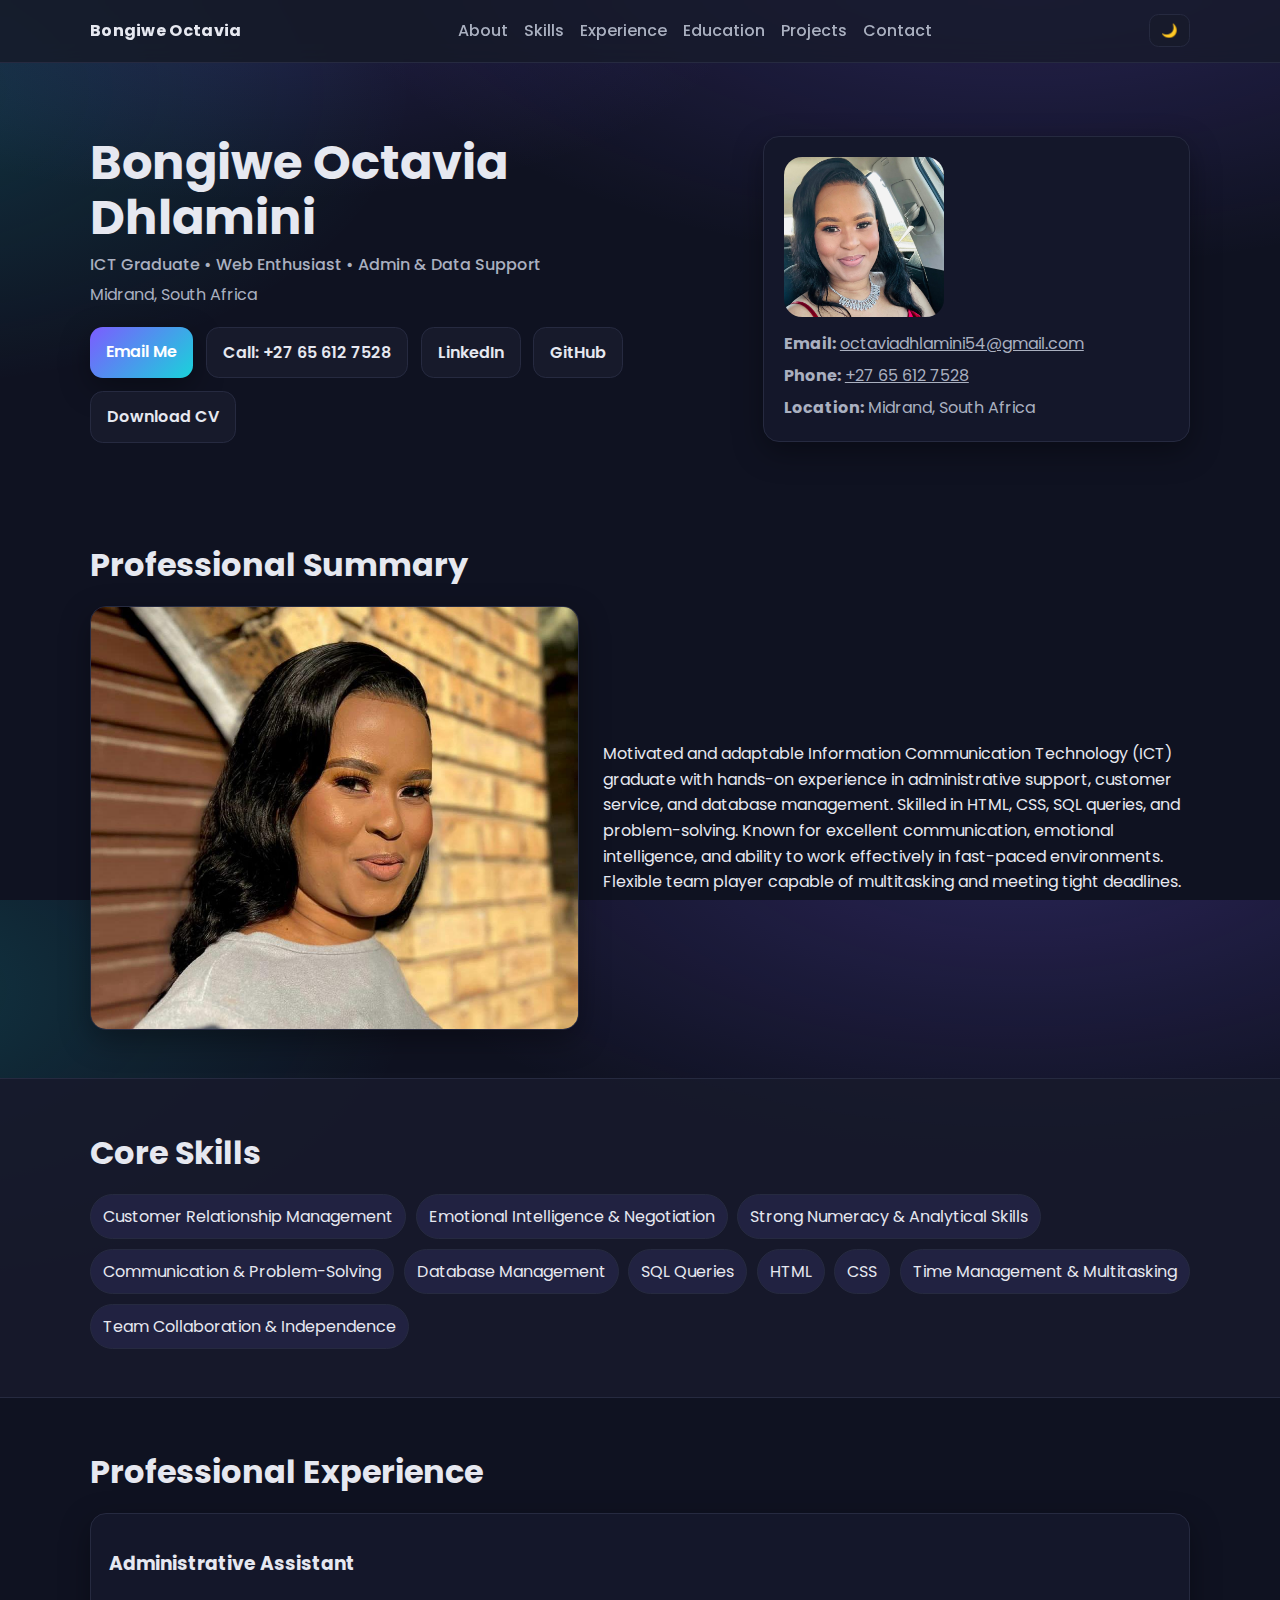
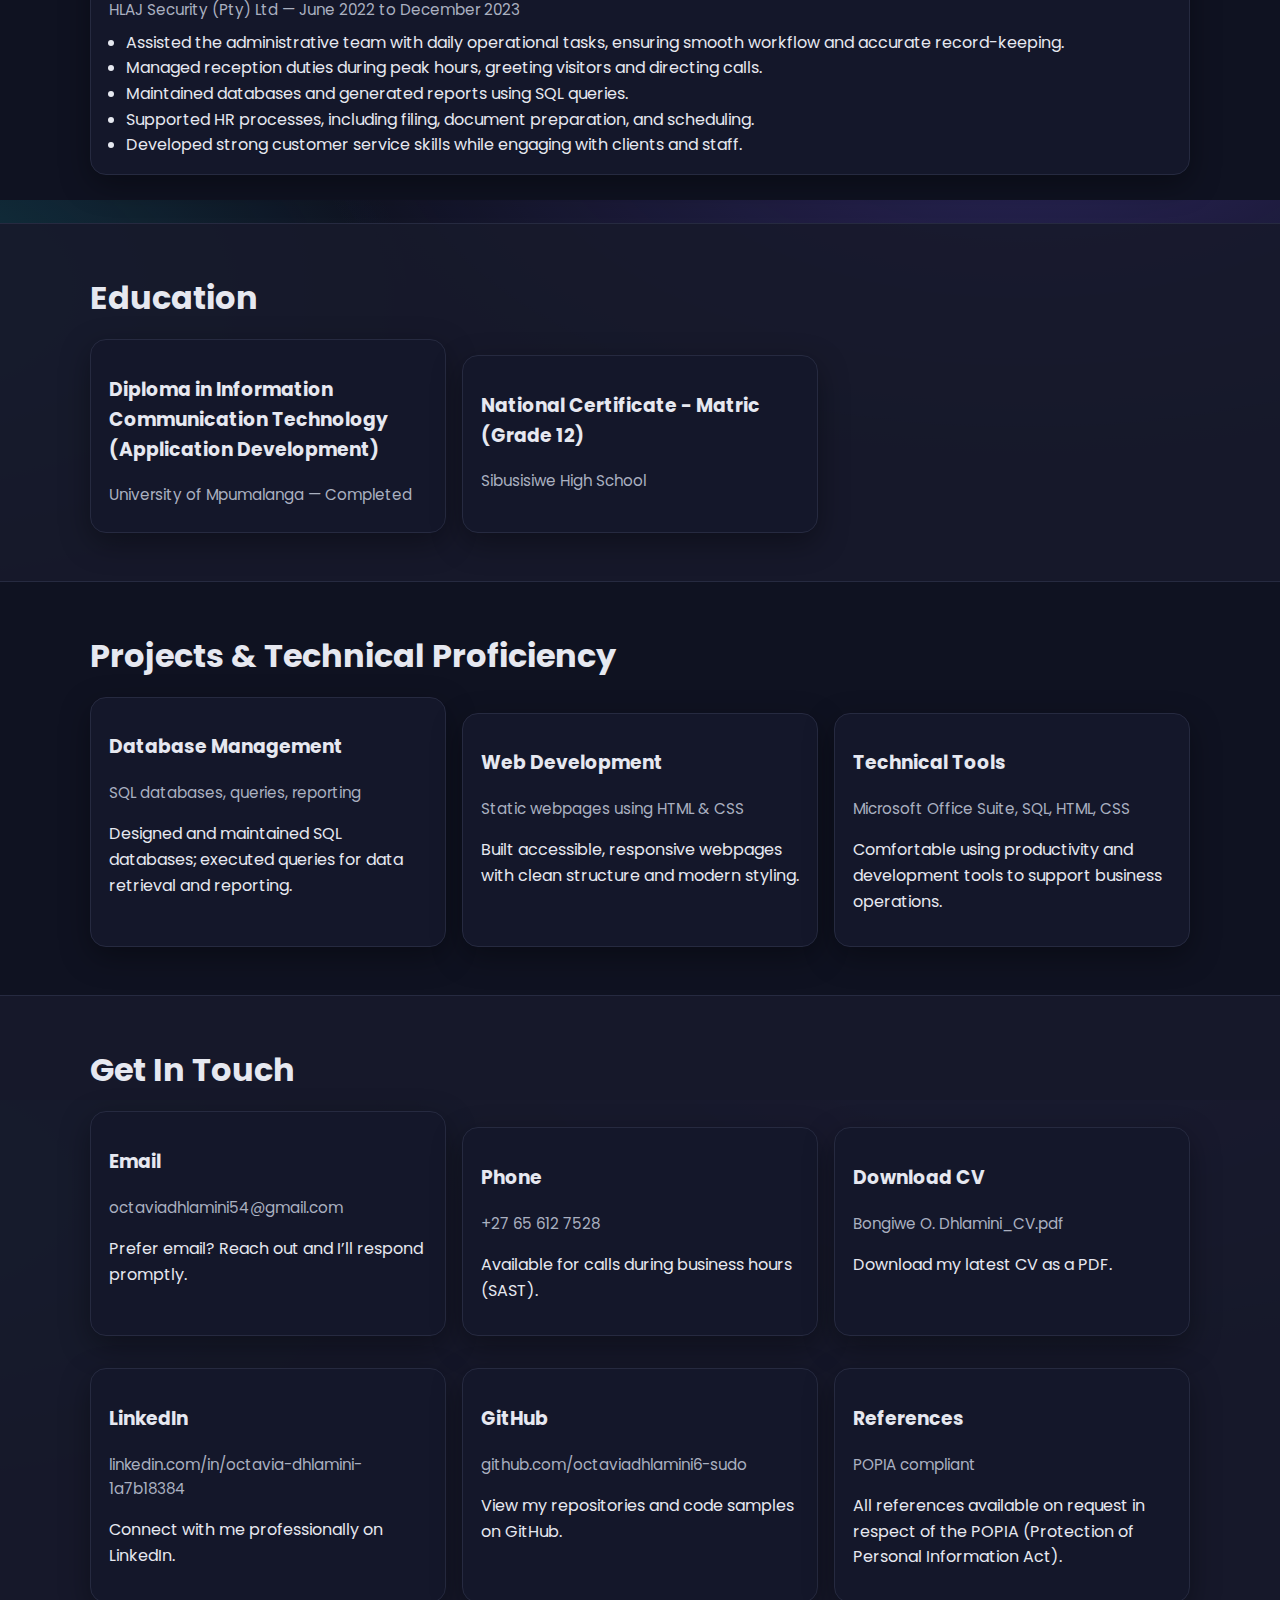
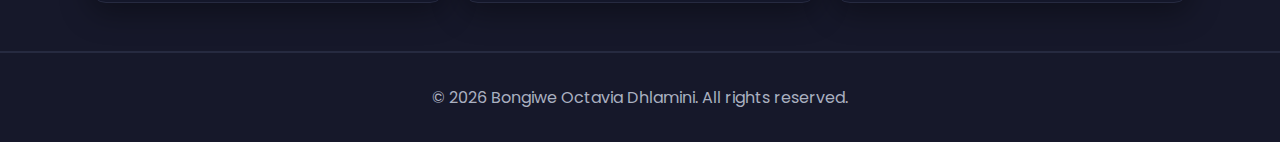
<file: index.html>
<!doctype html>
<html lang="en">
  <head>
    <meta charset="utf-8">
    <meta name="viewport" content="width=device-width, initial-scale=1">
    <title>Bongiwe Octavia Dhlamini | Portfolio</title>
    <meta name="description" content="Portfolio of Bongiwe Octavia Dhlamini — ICT graduate skilled in HTML, CSS, SQL, and admin support.">
    <link rel="preconnect" href="https://fonts.googleapis.com">
    <link rel="preconnect" href="https://fonts.gstatic.com" crossorigin>
    <link href="https://fonts.googleapis.com/css2?family=Poppins:wght@300;400;500;600;700&display=swap" rel="stylesheet">
    <link rel="stylesheet" href="styles.css">
    <script defer src="script.js"></script>
  </head>
  <body>
    <a class="skip-link" href="#about">Skip to content</a>

    <header class="site-header" id="top">
      <div class="container nav">
        <a class="brand" href="#top">Bongiwe Octavia</a>
        <nav class="primary-nav" aria-label="Primary">
          <button class="nav-toggle" aria-expanded="false" aria-controls="nav-list" aria-label="Open menu">
            <span></span><span></span><span></span>
          </button>
          <ul id="nav-list">
            <li><a href="#about">About</a></li>
            <li><a href="#skills">Skills</a></li>
            <li><a href="#experience">Experience</a></li>
            <li><a href="#education">Education</a></li>
            <li><a href="#projects">Projects</a></li>
            <li><a href="#contact">Contact</a></li>
          </ul>
        </nav>
        <button class="theme-toggle" id="themeToggle" aria-label="Toggle theme" title="Toggle light/dark">🌙</button>
      </div>
    </header>

    <section class="hero">
      <div class="container grid-2">
        <div class="hero-copy">
          <h1 class="headline">Bongiwe Octavia Dhlamini</h1>
          <p class="subhead">ICT Graduate • Web Enthusiast • Admin & Data Support</p>
          <p class="location">Midrand, South Africa</p>
          <div class="actions">
            <a class="btn primary" href="mailto:octaviadhlamini54@gmail.com">Email Me</a>
            <a class="btn outline" href="tel:+27656127528">Call: +27 65 612 7528</a>
            <a class="btn outline" href="https://www.linkedin.com/in/octavia-dhlamini-1a7b18384" target="_blank" rel="noopener">LinkedIn</a>
            <a class="btn outline" href="https://github.com/octaviadhlamini6-sudo" target="_blank" rel="noopener">GitHub</a>
            <a class="btn outline" href="Bongiwe%20O.%20Dhlamini_CV.pdf" download>Download CV</a>
          </div>
        </div>
        <div class="hero-card">
          <div class="profile-card">
            <div class="avatar" aria-hidden="false">
              <img src="pictures/pic2.jpeg" alt="Bongiwe Octavia Dhlamini">
            </div>
            <ul class="contact-list">
              <li><strong>Email:</strong> <a href="mailto:octaviadhlamini54@gmail.com">octaviadhlamini54@gmail.com</a></li>
              <li><strong>Phone:</strong> <a href="tel:+27656127528">+27 65 612 7528</a></li>
              <li><strong>Location:</strong> Midrand, South Africa</li>
            </ul>
            
            
          </div>
        </div>
      </div>
      <div class="hero-bg" aria-hidden="true"></div>
    </section>

    <main>
      <section id="about" class="section">
        <div class="container">
          <h2 class="section-title">Professional Summary</h2>
          <div class="about-grid">
            <div class="about-photo-wrap">
              <img class="about-photo" src="pictures/pic.jpeg" alt="Bongiwe Octavia Dhlamini portrait">
            </div>
            <div>
              <p>
                Motivated and adaptable Information Communication Technology (ICT) graduate with hands-on experience in administrative support,
                customer service, and database management. Skilled in HTML, CSS, SQL queries, and problem-solving. Known for excellent
                communication, emotional intelligence, and ability to work effectively in fast-paced environments. Flexible team player capable
                of multitasking and meeting tight deadlines.
              </p>
            </div>
          </div>
        </div>
      </section>

      <section id="skills" class="section alt">
        <div class="container">
          <h2 class="section-title">Core Skills</h2>
          <ul class="chip-list">
            <li>Customer Relationship Management</li>
            <li>Emotional Intelligence & Negotiation</li>
            <li>Strong Numeracy & Analytical Skills</li>
            <li>Communication & Problem-Solving</li>
            <li>Database Management</li>
            <li>SQL Queries</li>
            <li>HTML</li>
            <li>CSS</li>
            <li>Time Management & Multitasking</li>
            <li>Team Collaboration & Independence</li>
          </ul>
        </div>
      </section>

      <section id="experience" class="section">
        <div class="container">
          <h2 class="section-title">Professional Experience</h2>
          <article class="card">
            <header class="card-header">
              <h3>Administrative Assistant</h3>
              <p class="meta">HLAJ Security (Pty) Ltd — June 2022 to December 2023</p>
            </header>
            <ul class="card-list">
              <li>Assisted the administrative team with daily operational tasks, ensuring smooth workflow and accurate record-keeping.</li>
              <li>Managed reception duties during peak hours, greeting visitors and directing calls.</li>
              <li>Maintained databases and generated reports using SQL queries.</li>
              <li>Supported HR processes, including filing, document preparation, and scheduling.</li>
              <li>Developed strong customer service skills while engaging with clients and staff.</li>
            </ul>
          </article>
        </div>
      </section>

      <section id="education" class="section alt">
        <div class="container">
          <h2 class="section-title">Education</h2>
          <div class="card-grid">
            <article class="card">
              <header class="card-header">
                <h3>Diploma in Information Communication Technology (Application Development)</h3>
                <p class="meta">University of Mpumalanga — Completed</p>
              </header>
            </article>
            <article class="card">
              <header class="card-header">
                <h3>National Certificate - Matric (Grade 12)</h3>
                <p class="meta">Sibusisiwe High School</p>
              </header>
            </article>
          </div>
        </div>
      </section>

      <section id="projects" class="section">
        <div class="container">
          <h2 class="section-title">Projects & Technical Proficiency</h2>
          <div class="card-grid">
            <article class="card">
              <header class="card-header">
                <h3>Database Management</h3>
                <p class="meta">SQL databases, queries, reporting</p>
              </header>
              <p>Designed and maintained SQL databases; executed queries for data retrieval and reporting.</p>
            </article>
            <article class="card">
              <header class="card-header">
                <h3>Web Development</h3>
                <p class="meta">Static webpages using HTML & CSS</p>
              </header>
              <p>Built accessible, responsive webpages with clean structure and modern styling.</p>
            </article>
            <article class="card">
              <header class="card-header">
                <h3>Technical Tools</h3>
                <p class="meta">Microsoft Office Suite, SQL, HTML, CSS</p>
              </header>
              <p>Comfortable using productivity and development tools to support business operations.</p>
            </article>
          </div>
        </div>
      </section>

      <section id="contact" class="section alt">
        <div class="container">
          <h2 class="section-title">Get In Touch</h2>
          <div class="contact-cards card-grid">
            <a class="card link-card" href="mailto:octaviadhlamini54@gmail.com">
              <header class="card-header">
                <h3>Email</h3>
                <p class="meta">octaviadhlamini54@gmail.com</p>
              </header>
              <p>Prefer email? Reach out and I’ll respond promptly.</p>
            </a>
            <a class="card link-card" href="tel:+27656127528">
              <header class="card-header">
                <h3>Phone</h3>
                <p class="meta">+27 65 612 7528</p>
              </header>
              <p>Available for calls during business hours (SAST).</p>
            </a>
            <a class="card link-card" href="Bongiwe%20O.%20Dhlamini_CV.pdf" download>
              <header class="card-header">
                <h3>Download CV</h3>
                <p class="meta">Bongiwe O. Dhlamini_CV.pdf</p>
              </header>
              <p>Download my latest CV as a PDF.</p>
            </a>
            <a class="card link-card" href="https://www.linkedin.com/in/octavia-dhlamini-1a7b18384" target="_blank" rel="noopener">
              <header class="card-header">
                <h3>LinkedIn</h3>
                <p class="meta">linkedin.com/in/octavia-dhlamini-1a7b18384</p>
              </header>
              <p>Connect with me professionally on LinkedIn.</p>
            </a>
            <a class="card link-card" href="https://github.com/octaviadhlamini6-sudo" target="_blank" rel="noopener">
              <header class="card-header">
                <h3>GitHub</h3>
                <p class="meta">github.com/octaviadhlamini6-sudo</p>
              </header>
              <p>View my repositories and code samples on GitHub.</p>
            </a>
            <div class="card">
              <header class="card-header">
                <h3>References</h3>
                <p class="meta">POPIA compliant</p>
              </header>
              <p>All references available on request in respect of the POPIA (Protection of Personal Information Act).</p>
            </div>
          </div>
        </div>
      </section>
    </main>

    <footer class="site-footer">
      <div class="container">
        <p>© <span id="year"></span> Bongiwe Octavia Dhlamini. All rights reserved.</p>
      </div>
    </footer>

    <button id="backToTop" class="back-to-top" aria-label="Back to top" title="Back to top">↑</button>
  </body>
  </html>
</file>
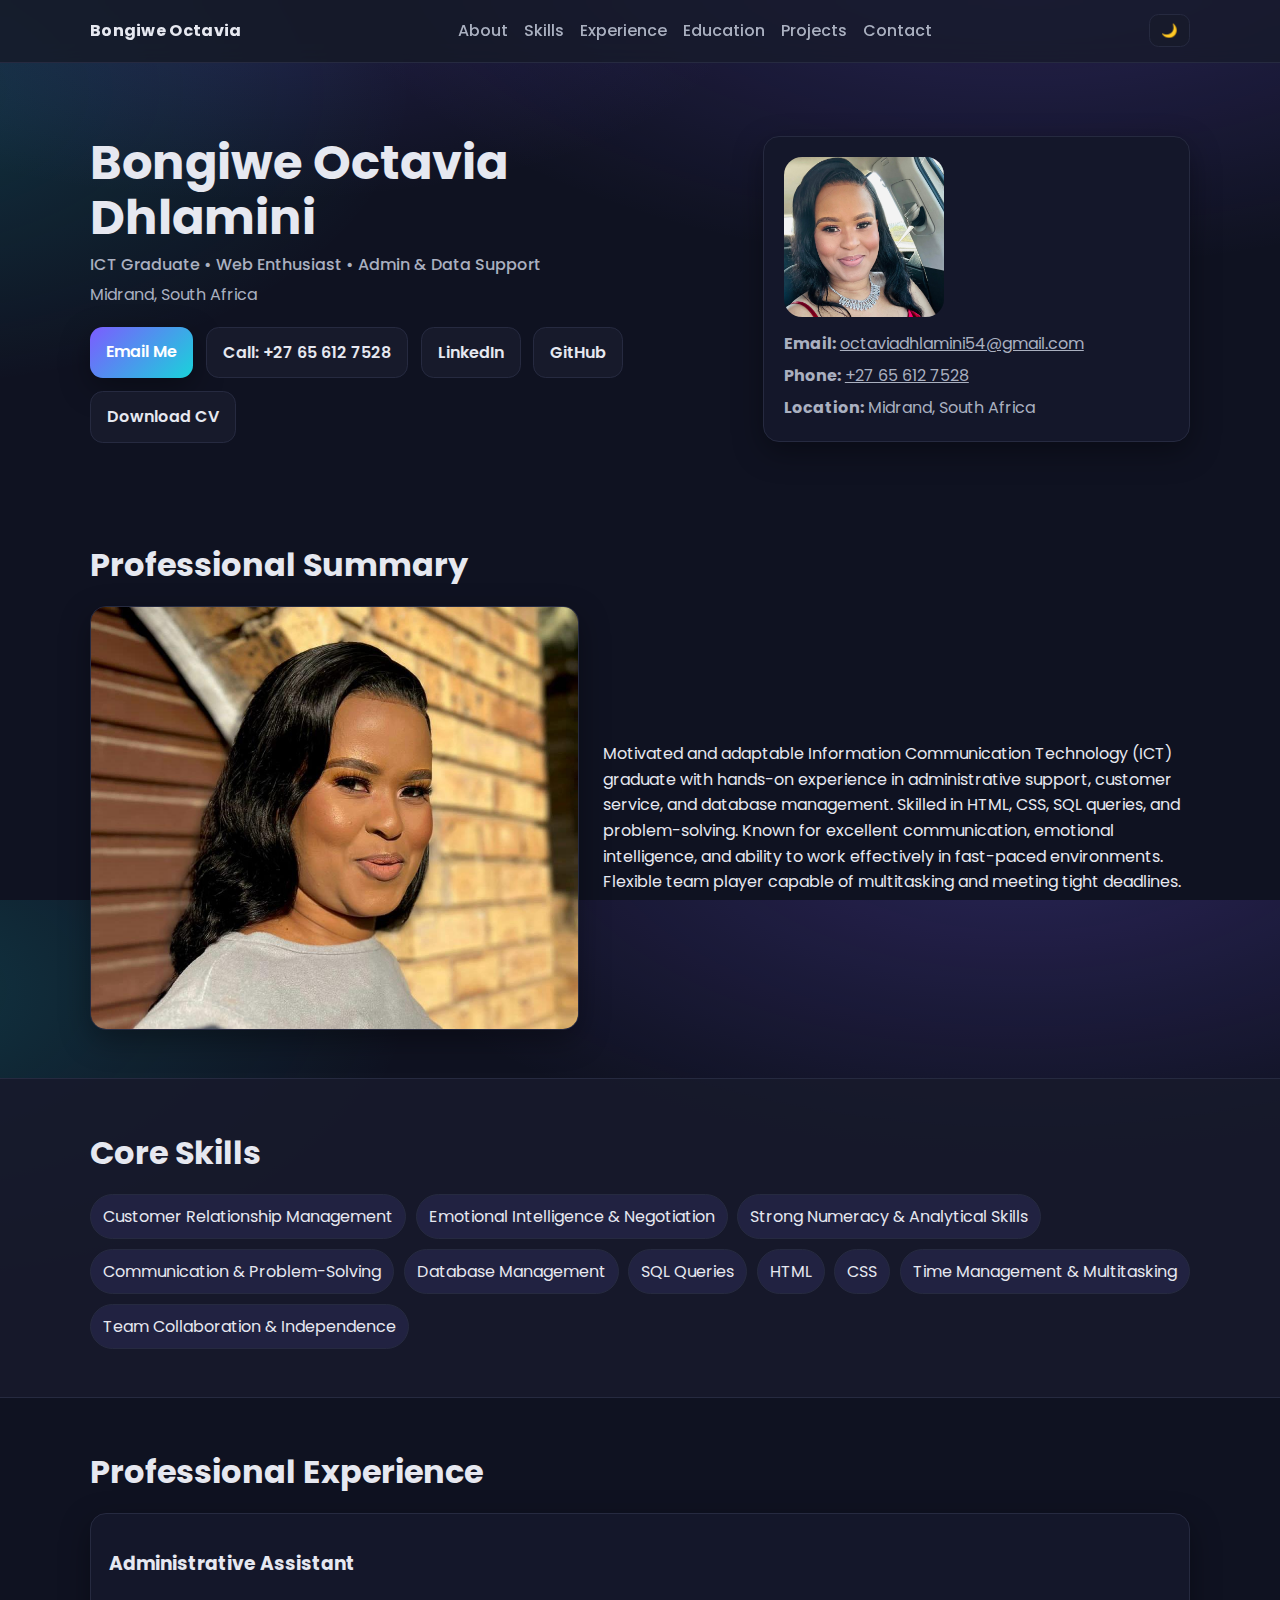
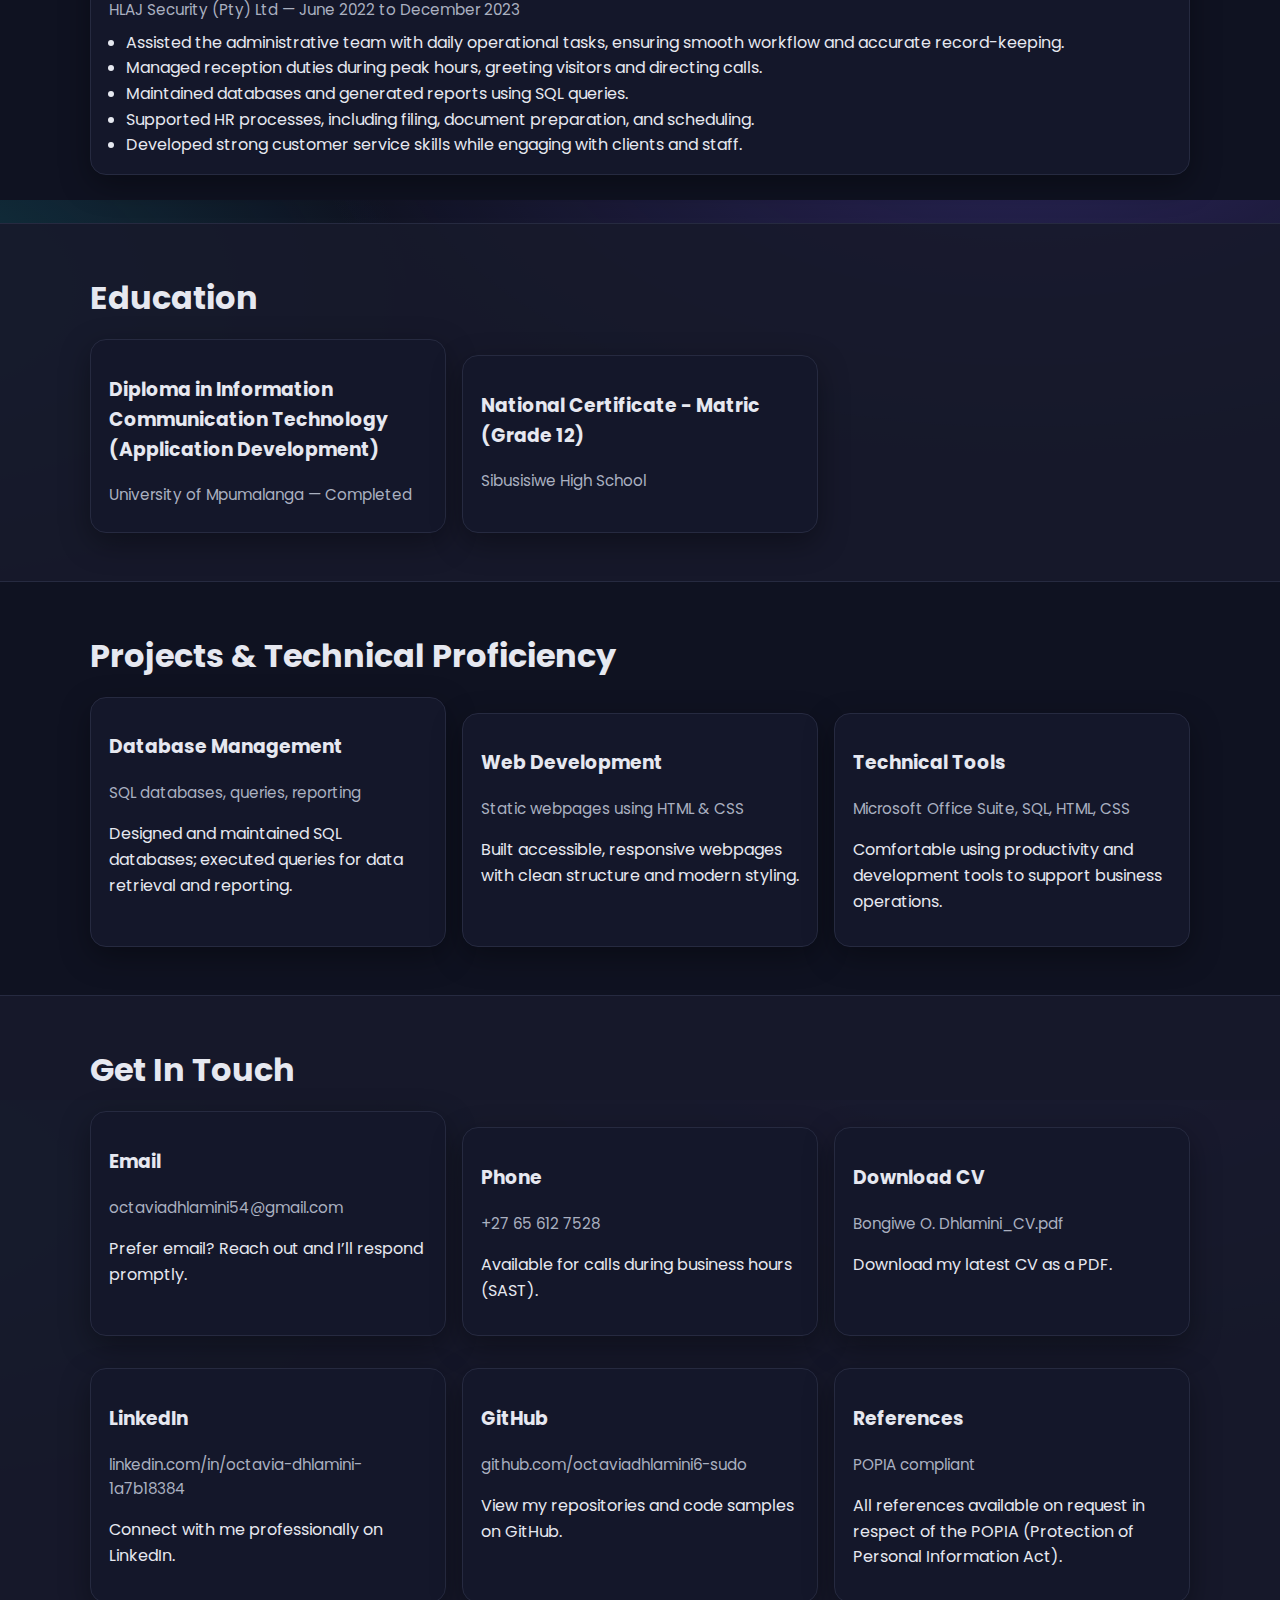
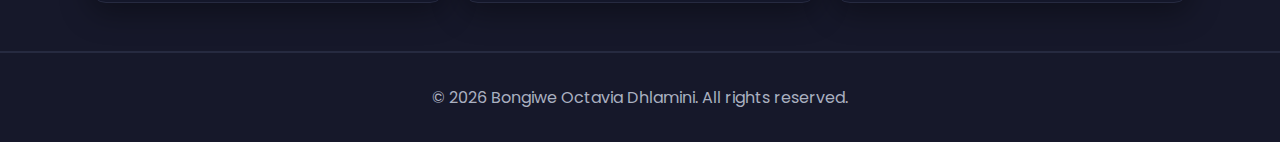
<file: Bongiwe Portfolio/index.html>
<!doctype html>
<html lang="en">
  <head>
    <meta charset="utf-8">
    <meta name="viewport" content="width=device-width, initial-scale=1">
    <title>Bongiwe Octavia Dhlamini | Portfolio</title>
    <meta name="description" content="Portfolio of Bongiwe Octavia Dhlamini — ICT graduate skilled in HTML, CSS, SQL, and admin support.">
    <link rel="preconnect" href="https://fonts.googleapis.com">
    <link rel="preconnect" href="https://fonts.gstatic.com" crossorigin>
    <link href="https://fonts.googleapis.com/css2?family=Poppins:wght@300;400;500;600;700&display=swap" rel="stylesheet">
    <link rel="stylesheet" href="styles.css">
    <script defer src="script.js"></script>
  </head>
  <body>
    <a class="skip-link" href="#about">Skip to content</a>

    <header class="site-header" id="top">
      <div class="container nav">
        <a class="brand" href="#top">Bongiwe Octavia</a>
        <nav class="primary-nav" aria-label="Primary">
          <button class="nav-toggle" aria-expanded="false" aria-controls="nav-list" aria-label="Open menu">
            <span></span><span></span><span></span>
          </button>
          <ul id="nav-list">
            <li><a href="#about">About</a></li>
            <li><a href="#skills">Skills</a></li>
            <li><a href="#experience">Experience</a></li>
            <li><a href="#education">Education</a></li>
            <li><a href="#projects">Projects</a></li>
            <li><a href="#contact">Contact</a></li>
          </ul>
        </nav>
        <button class="theme-toggle" id="themeToggle" aria-label="Toggle theme" title="Toggle light/dark">🌙</button>
      </div>
    </header>

    <section class="hero">
      <div class="container grid-2">
        <div class="hero-copy">
          <h1 class="headline">Bongiwe Octavia Dhlamini</h1>
          <p class="subhead">ICT Graduate • Web Enthusiast • Admin & Data Support</p>
          <p class="location">Midrand, South Africa</p>
          <div class="actions">
            <a class="btn primary" href="mailto:octaviadhlamini54@gmail.com">Email Me</a>
            <a class="btn outline" href="tel:+27656127528">Call: +27 65 612 7528</a>
            <a class="btn outline" href="https://www.linkedin.com/in/octavia-dhlamini-1a7b18384" target="_blank" rel="noopener">LinkedIn</a>
            <a class="btn outline" href="https://github.com/octaviadhlamini6-sudo" target="_blank" rel="noopener">GitHub</a>
            <a class="btn outline" href="Bongiwe%20O.%20Dhlamini_CV.pdf" download>Download CV</a>
          </div>
        </div>
        <div class="hero-card">
          <div class="profile-card">
            <div class="avatar" aria-hidden="false">
              <img src="pictures/pic2.jpeg" alt="Bongiwe Octavia Dhlamini">
            </div>
            <ul class="contact-list">
              <li><strong>Email:</strong> <a href="mailto:octaviadhlamini54@gmail.com">octaviadhlamini54@gmail.com</a></li>
              <li><strong>Phone:</strong> <a href="tel:+27656127528">+27 65 612 7528</a></li>
              <li><strong>Location:</strong> Midrand, South Africa</li>
            </ul>
            
            
          </div>
        </div>
      </div>
      <div class="hero-bg" aria-hidden="true"></div>
    </section>

    <main>
      <section id="about" class="section">
        <div class="container">
          <h2 class="section-title">Professional Summary</h2>
          <div class="about-grid">
            <div class="about-photo-wrap">
              <img class="about-photo" src="pictures/pic.jpeg" alt="Bongiwe Octavia Dhlamini portrait">
            </div>
            <div>
              <p>
                Motivated and adaptable Information Communication Technology (ICT) graduate with hands-on experience in administrative support,
                customer service, and database management. Skilled in HTML, CSS, SQL queries, and problem-solving. Known for excellent
                communication, emotional intelligence, and ability to work effectively in fast-paced environments. Flexible team player capable
                of multitasking and meeting tight deadlines.
              </p>
            </div>
          </div>
        </div>
      </section>

      <section id="skills" class="section alt">
        <div class="container">
          <h2 class="section-title">Core Skills</h2>
          <ul class="chip-list">
            <li>Customer Relationship Management</li>
            <li>Emotional Intelligence & Negotiation</li>
            <li>Strong Numeracy & Analytical Skills</li>
            <li>Communication & Problem-Solving</li>
            <li>Database Management</li>
            <li>SQL Queries</li>
            <li>HTML</li>
            <li>CSS</li>
            <li>Time Management & Multitasking</li>
            <li>Team Collaboration & Independence</li>
          </ul>
        </div>
      </section>

      <section id="experience" class="section">
        <div class="container">
          <h2 class="section-title">Professional Experience</h2>
          <article class="card">
            <header class="card-header">
              <h3>Administrative Assistant</h3>
              <p class="meta">HLAJ Security (Pty) Ltd — June 2022 to December 2023</p>
            </header>
            <ul class="card-list">
              <li>Assisted the administrative team with daily operational tasks, ensuring smooth workflow and accurate record-keeping.</li>
              <li>Managed reception duties during peak hours, greeting visitors and directing calls.</li>
              <li>Maintained databases and generated reports using SQL queries.</li>
              <li>Supported HR processes, including filing, document preparation, and scheduling.</li>
              <li>Developed strong customer service skills while engaging with clients and staff.</li>
            </ul>
          </article>
        </div>
      </section>

      <section id="education" class="section alt">
        <div class="container">
          <h2 class="section-title">Education</h2>
          <div class="card-grid">
            <article class="card">
              <header class="card-header">
                <h3>Diploma in Information Communication Technology (Application Development)</h3>
                <p class="meta">University of Mpumalanga — Completed</p>
              </header>
            </article>
            <article class="card">
              <header class="card-header">
                <h3>National Certificate - Matric (Grade 12)</h3>
                <p class="meta">Sibusisiwe High School</p>
              </header>
            </article>
          </div>
        </div>
      </section>

      <section id="projects" class="section">
        <div class="container">
          <h2 class="section-title">Projects & Technical Proficiency</h2>
          <div class="card-grid">
            <article class="card">
              <header class="card-header">
                <h3>Database Management</h3>
                <p class="meta">SQL databases, queries, reporting</p>
              </header>
              <p>Designed and maintained SQL databases; executed queries for data retrieval and reporting.</p>
            </article>
            <article class="card">
              <header class="card-header">
                <h3>Web Development</h3>
                <p class="meta">Static webpages using HTML & CSS</p>
              </header>
              <p>Built accessible, responsive webpages with clean structure and modern styling.</p>
            </article>
            <article class="card">
              <header class="card-header">
                <h3>Technical Tools</h3>
                <p class="meta">Microsoft Office Suite, SQL, HTML, CSS</p>
              </header>
              <p>Comfortable using productivity and development tools to support business operations.</p>
            </article>
          </div>
        </div>
      </section>

      <section id="contact" class="section alt">
        <div class="container">
          <h2 class="section-title">Get In Touch</h2>
          <div class="contact-cards card-grid">
            <a class="card link-card" href="mailto:octaviadhlamini54@gmail.com">
              <header class="card-header">
                <h3>Email</h3>
                <p class="meta">octaviadhlamini54@gmail.com</p>
              </header>
              <p>Prefer email? Reach out and I’ll respond promptly.</p>
            </a>
            <a class="card link-card" href="tel:+27656127528">
              <header class="card-header">
                <h3>Phone</h3>
                <p class="meta">+27 65 612 7528</p>
              </header>
              <p>Available for calls during business hours (SAST).</p>
            </a>
            <a class="card link-card" href="Bongiwe%20O.%20Dhlamini_CV.pdf" download>
              <header class="card-header">
                <h3>Download CV</h3>
                <p class="meta">Bongiwe O. Dhlamini_CV.pdf</p>
              </header>
              <p>Download my latest CV as a PDF.</p>
            </a>
            <a class="card link-card" href="https://www.linkedin.com/in/octavia-dhlamini-1a7b18384" target="_blank" rel="noopener">
              <header class="card-header">
                <h3>LinkedIn</h3>
                <p class="meta">linkedin.com/in/octavia-dhlamini-1a7b18384</p>
              </header>
              <p>Connect with me professionally on LinkedIn.</p>
            </a>
            <a class="card link-card" href="https://github.com/octaviadhlamini6-sudo" target="_blank" rel="noopener">
              <header class="card-header">
                <h3>GitHub</h3>
                <p class="meta">github.com/octaviadhlamini6-sudo</p>
              </header>
              <p>View my repositories and code samples on GitHub.</p>
            </a>
            <div class="card">
              <header class="card-header">
                <h3>References</h3>
                <p class="meta">POPIA compliant</p>
              </header>
              <p>All references available on request in respect of the POPIA (Protection of Personal Information Act).</p>
            </div>
          </div>
        </div>
      </section>
    </main>

    <footer class="site-footer">
      <div class="container">
        <p>© <span id="year"></span> Bongiwe Octavia Dhlamini. All rights reserved.</p>
      </div>
    </footer>

    <button id="backToTop" class="back-to-top" aria-label="Back to top" title="Back to top">↑</button>
  </body>
  </html>
</file>
<file: styles.css>
:root {
  --bg: #0f1221;
  --bg-elev: #171a2b;
  --text: #e6e8f0;
  --muted: #aab0c0;
  --primary: #7c5cff;
  --primary-600: #6a4af0;
  --accent: #19d3da;
  --card: #14172a;
  --border: #262a40;
  --shadow: 0 10px 30px rgba(0,0,0,0.35);
}

[data-theme="light"] {
  --bg: #f8f9fc;
  --bg-elev: #ffffff;
  --text: #182033;
  --muted: #4b5569;
  --primary: #5b6cff;
  --primary-600: #4959f1;
  --accent: #0fb0b6;
  --card: #ffffff;
  --border: #e6e9f2;
  --shadow: 0 8px 24px rgba(0,0,0,0.08);
}

* { box-sizing: border-box; }
html, body { height: 100%; }
body {
  margin: 0;
  font-family: 'Poppins', system-ui, -apple-system, Segoe UI, Roboto, Arial, sans-serif;
  color: var(--text);
  background: radial-gradient(1200px 600px at 80% -10%, rgba(124,92,255,0.25), transparent 60%),
              radial-gradient(900px 500px at -10% 10%, rgba(25,211,218,0.18), transparent 60%),
              var(--bg);
  line-height: 1.6;
}

.skip-link {
  position: absolute; left: -9999px; top: auto;
}
.skip-link:focus {
  left: 1rem; top: 1rem; background: var(--primary); color: white; padding: .5rem .75rem; border-radius: .5rem;
}

.container {
  width: min(1100px, calc(100% - 2rem));
  margin-inline: auto;
}

.site-header {
  position: sticky; top: 0; z-index: 50;
  background: color-mix(in oklab, var(--bg-elev) 80%, transparent);
  backdrop-filter: blur(8px);
  border-bottom: 1px solid var(--border);
}
.nav {
  display: flex; align-items: center; justify-content: space-between;
  padding: .9rem 0;
}
.brand { color: var(--text); text-decoration: none; font-weight: 700; letter-spacing: .3px; }

.primary-nav ul { display: flex; gap: 1rem; list-style: none; margin: 0; padding: 0; }
.primary-nav a { color: var(--muted); text-decoration: none; font-weight: 500; }
.primary-nav a:hover { color: var(--text); }

.nav-toggle { display: none; width: 40px; height: 36px; background: transparent; border: 1px solid var(--border); border-radius: .6rem; align-items: center; justify-content: center; gap: 5px; padding: 6px; }
.nav-toggle span { display: block; width: 20px; height: 2px; background: var(--text); }

.theme-toggle { border: 1px solid var(--border); background: var(--bg-elev); color: var(--text); border-radius: .6rem; padding: .5rem .7rem; cursor: pointer; }

.hero { position: relative; padding: 4.5rem 0 3rem; }
.headline { margin: 0 0 .4rem; font-size: clamp(1.8rem, 4vw, 3rem); line-height: 1.15; }
.subhead { margin: 0 0 .3rem; color: var(--muted); font-weight: 500; }
.location { margin: 0 0 1.2rem; color: var(--muted); }
.actions { display: flex; gap: .8rem; flex-wrap: wrap; }

.btn { display: inline-block; text-decoration: none; border-radius: .8rem; padding: .75rem 1rem; font-weight: 600; }
.btn.primary { background: linear-gradient(135deg, var(--primary), var(--accent)); color: white; box-shadow: var(--shadow); }
.btn.outline { border: 1px solid var(--border); color: var(--text); background: var(--bg-elev); }
.btn:hover { transform: translateY(-1px); }

.grid-2 { display: grid; grid-template-columns: 1.2fr .8fr; gap: 2rem; align-items: center; }

.profile-card { background: var(--card); border: 1px solid var(--border); border-radius: 1rem; padding: 1.25rem; box-shadow: var(--shadow); }
.avatar { width: clamp(110px, 18vw, 160px); height: clamp(110px, 18vw, 160px); border-radius: 18px; display: grid; place-items: center; font-weight: 700; background: linear-gradient(135deg, var(--primary), var(--accent)); color: white; margin-bottom: .9rem; overflow: hidden; }
.avatar img { width: 100%; height: 100%; object-fit: cover; display: block; }
.contact-list { list-style: none; padding: 0; margin: 0; color: var(--muted); display: grid; gap: .4rem; }
.contact-list a { color: inherit; }

/* removed contact-photo since image moved to avatar */

.photo-secondary { margin-top: .9rem; width: 100%; max-width: 320px; border-radius: .8rem; border: 1px solid var(--border); box-shadow: var(--shadow); display: block; }

.hero-bg { position: absolute; inset: 0; pointer-events: none; background: radial-gradient(800px 300px at 20% -10%, rgba(124,92,255,.15), transparent 60%); z-index: -1; }

.section { padding: 3rem 0; }
.section.alt { background: color-mix(in oklab, var(--bg-elev) 90%, transparent); border-top: 1px solid var(--border); border-bottom: 1px solid var(--border); }
.section-title { margin: 0 0 1rem; font-size: clamp(1.4rem, 3vw, 2rem); }

.about-grid { display: grid; grid-template-columns: 1fr 1.2fr; gap: 1.5rem; align-items: center; }
.about-photo-wrap { justify-self: start; }
.about-photo { width: min(100%, 520px); border-radius: 1rem; border: 1px solid var(--border); box-shadow: var(--shadow); display: block; }

.chip-list { display: flex; flex-wrap: wrap; gap: .6rem; padding: 0; margin: 0; list-style: none; }
.chip-list li { padding: .55rem .75rem; border-radius: 999px; background: color-mix(in oklab, var(--primary) 12%, var(--bg-elev)); border: 1px solid var(--border); color: var(--text); }

.card { background: var(--card); border: 1px solid var(--border); border-radius: 1rem; padding: 1rem 1.1rem; box-shadow: var(--shadow); }
.card + .card { margin-top: 1rem; }
.card-header { margin-bottom: .5rem; }
.card-header .meta { color: var(--muted); margin: .25rem 0 0; font-size: .95rem; }
.card-list { margin: 0; padding-left: 1.1rem; }

.card-grid { display: grid; grid-template-columns: repeat(3, 1fr); gap: 1rem; }
.link-card { text-decoration: none; color: inherit; transition: transform .2s ease, box-shadow .2s ease; }
.link-card:hover { transform: translateY(-3px); box-shadow: 0 14px 35px rgba(0,0,0,0.25); }

.site-footer { padding: 2rem 0; border-top: 1px solid var(--border); background: color-mix(in oklab, var(--bg-elev) 90%, transparent); }
.site-footer p { margin: 0; color: var(--muted); text-align: center; }

.back-to-top { position: fixed; right: 1rem; bottom: 1rem; z-index: 60; border: 1px solid var(--border); background: var(--bg-elev); color: var(--text); border-radius: 999px; width: 44px; height: 44px; display: grid; place-items: center; box-shadow: var(--shadow); opacity: 0; pointer-events: none; transition: opacity .2s ease, transform .2s ease; }
.back-to-top.show { opacity: 1; pointer-events: auto; transform: translateY(-4px); }

@media (max-width: 900px) {
  .grid-2 { grid-template-columns: 1fr; }
  .about-grid { grid-template-columns: 1fr; }
  .card-grid { grid-template-columns: 1fr 1fr; }
}
@media (max-width: 640px) {
  .primary-nav ul { display: none; position: absolute; right: 1rem; top: 64px; flex-direction: column; background: var(--bg-elev); border: 1px solid var(--border); border-radius: .8rem; padding: .6rem; width: min(280px, calc(100% - 2rem)); box-shadow: var(--shadow); }
  .primary-nav ul.open { display: flex; }
  .nav-toggle { display: inline-flex; }
  .card-grid { grid-template-columns: 1fr; }
}

/* Smooth reveal */
[data-reveal] { opacity: 0; transform: translateY(16px); transition: opacity .5s ease, transform .5s ease; }
[data-reveal].visible { opacity: 1; transform: none; }
</file>
<file: Bongiwe Portfolio/styles.css>
:root {
  --bg: #0f1221;
  --bg-elev: #171a2b;
  --text: #e6e8f0;
  --muted: #aab0c0;
  --primary: #7c5cff;
  --primary-600: #6a4af0;
  --accent: #19d3da;
  --card: #14172a;
  --border: #262a40;
  --shadow: 0 10px 30px rgba(0,0,0,0.35);
}

[data-theme="light"] {
  --bg: #f8f9fc;
  --bg-elev: #ffffff;
  --text: #182033;
  --muted: #4b5569;
  --primary: #5b6cff;
  --primary-600: #4959f1;
  --accent: #0fb0b6;
  --card: #ffffff;
  --border: #e6e9f2;
  --shadow: 0 8px 24px rgba(0,0,0,0.08);
}

* { box-sizing: border-box; }
html, body { height: 100%; }
body {
  margin: 0;
  font-family: 'Poppins', system-ui, -apple-system, Segoe UI, Roboto, Arial, sans-serif;
  color: var(--text);
  background: radial-gradient(1200px 600px at 80% -10%, rgba(124,92,255,0.25), transparent 60%),
              radial-gradient(900px 500px at -10% 10%, rgba(25,211,218,0.18), transparent 60%),
              var(--bg);
  line-height: 1.6;
}

.skip-link {
  position: absolute; left: -9999px; top: auto;
}
.skip-link:focus {
  left: 1rem; top: 1rem; background: var(--primary); color: white; padding: .5rem .75rem; border-radius: .5rem;
}

.container {
  width: min(1100px, calc(100% - 2rem));
  margin-inline: auto;
}

.site-header {
  position: sticky; top: 0; z-index: 50;
  background: color-mix(in oklab, var(--bg-elev) 80%, transparent);
  backdrop-filter: blur(8px);
  border-bottom: 1px solid var(--border);
}
.nav {
  display: flex; align-items: center; justify-content: space-between;
  padding: .9rem 0;
}
.brand { color: var(--text); text-decoration: none; font-weight: 700; letter-spacing: .3px; }

.primary-nav ul { display: flex; gap: 1rem; list-style: none; margin: 0; padding: 0; }
.primary-nav a { color: var(--muted); text-decoration: none; font-weight: 500; }
.primary-nav a:hover { color: var(--text); }

.nav-toggle { display: none; width: 40px; height: 36px; background: transparent; border: 1px solid var(--border); border-radius: .6rem; align-items: center; justify-content: center; gap: 5px; padding: 6px; }
.nav-toggle span { display: block; width: 20px; height: 2px; background: var(--text); }

.theme-toggle { border: 1px solid var(--border); background: var(--bg-elev); color: var(--text); border-radius: .6rem; padding: .5rem .7rem; cursor: pointer; }

.hero { position: relative; padding: 4.5rem 0 3rem; }
.headline { margin: 0 0 .4rem; font-size: clamp(1.8rem, 4vw, 3rem); line-height: 1.15; }
.subhead { margin: 0 0 .3rem; color: var(--muted); font-weight: 500; }
.location { margin: 0 0 1.2rem; color: var(--muted); }
.actions { display: flex; gap: .8rem; flex-wrap: wrap; }

.btn { display: inline-block; text-decoration: none; border-radius: .8rem; padding: .75rem 1rem; font-weight: 600; }
.btn.primary { background: linear-gradient(135deg, var(--primary), var(--accent)); color: white; box-shadow: var(--shadow); }
.btn.outline { border: 1px solid var(--border); color: var(--text); background: var(--bg-elev); }
.btn:hover { transform: translateY(-1px); }

.grid-2 { display: grid; grid-template-columns: 1.2fr .8fr; gap: 2rem; align-items: center; }

.profile-card { background: var(--card); border: 1px solid var(--border); border-radius: 1rem; padding: 1.25rem; box-shadow: var(--shadow); }
.avatar { width: clamp(110px, 18vw, 160px); height: clamp(110px, 18vw, 160px); border-radius: 18px; display: grid; place-items: center; font-weight: 700; background: linear-gradient(135deg, var(--primary), var(--accent)); color: white; margin-bottom: .9rem; overflow: hidden; }
.avatar img { width: 100%; height: 100%; object-fit: cover; display: block; }
.contact-list { list-style: none; padding: 0; margin: 0; color: var(--muted); display: grid; gap: .4rem; }
.contact-list a { color: inherit; }

/* removed contact-photo since image moved to avatar */

.photo-secondary { margin-top: .9rem; width: 100%; max-width: 320px; border-radius: .8rem; border: 1px solid var(--border); box-shadow: var(--shadow); display: block; }

.hero-bg { position: absolute; inset: 0; pointer-events: none; background: radial-gradient(800px 300px at 20% -10%, rgba(124,92,255,.15), transparent 60%); z-index: -1; }

.section { padding: 3rem 0; }
.section.alt { background: color-mix(in oklab, var(--bg-elev) 90%, transparent); border-top: 1px solid var(--border); border-bottom: 1px solid var(--border); }
.section-title { margin: 0 0 1rem; font-size: clamp(1.4rem, 3vw, 2rem); }

.about-grid { display: grid; grid-template-columns: 1fr 1.2fr; gap: 1.5rem; align-items: center; }
.about-photo-wrap { justify-self: start; }
.about-photo { width: min(100%, 520px); border-radius: 1rem; border: 1px solid var(--border); box-shadow: var(--shadow); display: block; }

.chip-list { display: flex; flex-wrap: wrap; gap: .6rem; padding: 0; margin: 0; list-style: none; }
.chip-list li { padding: .55rem .75rem; border-radius: 999px; background: color-mix(in oklab, var(--primary) 12%, var(--bg-elev)); border: 1px solid var(--border); color: var(--text); }

.card { background: var(--card); border: 1px solid var(--border); border-radius: 1rem; padding: 1rem 1.1rem; box-shadow: var(--shadow); }
.card + .card { margin-top: 1rem; }
.card-header { margin-bottom: .5rem; }
.card-header .meta { color: var(--muted); margin: .25rem 0 0; font-size: .95rem; }
.card-list { margin: 0; padding-left: 1.1rem; }

.card-grid { display: grid; grid-template-columns: repeat(3, 1fr); gap: 1rem; }
.link-card { text-decoration: none; color: inherit; transition: transform .2s ease, box-shadow .2s ease; }
.link-card:hover { transform: translateY(-3px); box-shadow: 0 14px 35px rgba(0,0,0,0.25); }

.site-footer { padding: 2rem 0; border-top: 1px solid var(--border); background: color-mix(in oklab, var(--bg-elev) 90%, transparent); }
.site-footer p { margin: 0; color: var(--muted); text-align: center; }

.back-to-top { position: fixed; right: 1rem; bottom: 1rem; z-index: 60; border: 1px solid var(--border); background: var(--bg-elev); color: var(--text); border-radius: 999px; width: 44px; height: 44px; display: grid; place-items: center; box-shadow: var(--shadow); opacity: 0; pointer-events: none; transition: opacity .2s ease, transform .2s ease; }
.back-to-top.show { opacity: 1; pointer-events: auto; transform: translateY(-4px); }

@media (max-width: 900px) {
  .grid-2 { grid-template-columns: 1fr; }
  .about-grid { grid-template-columns: 1fr; }
  .card-grid { grid-template-columns: 1fr 1fr; }
}
@media (max-width: 640px) {
  .primary-nav ul { display: none; position: absolute; right: 1rem; top: 64px; flex-direction: column; background: var(--bg-elev); border: 1px solid var(--border); border-radius: .8rem; padding: .6rem; width: min(280px, calc(100% - 2rem)); box-shadow: var(--shadow); }
  .primary-nav ul.open { display: flex; }
  .nav-toggle { display: inline-flex; }
  .card-grid { grid-template-columns: 1fr; }
}

/* Smooth reveal */
[data-reveal] { opacity: 0; transform: translateY(16px); transition: opacity .5s ease, transform .5s ease; }
[data-reveal].visible { opacity: 1; transform: none; }
</file>
